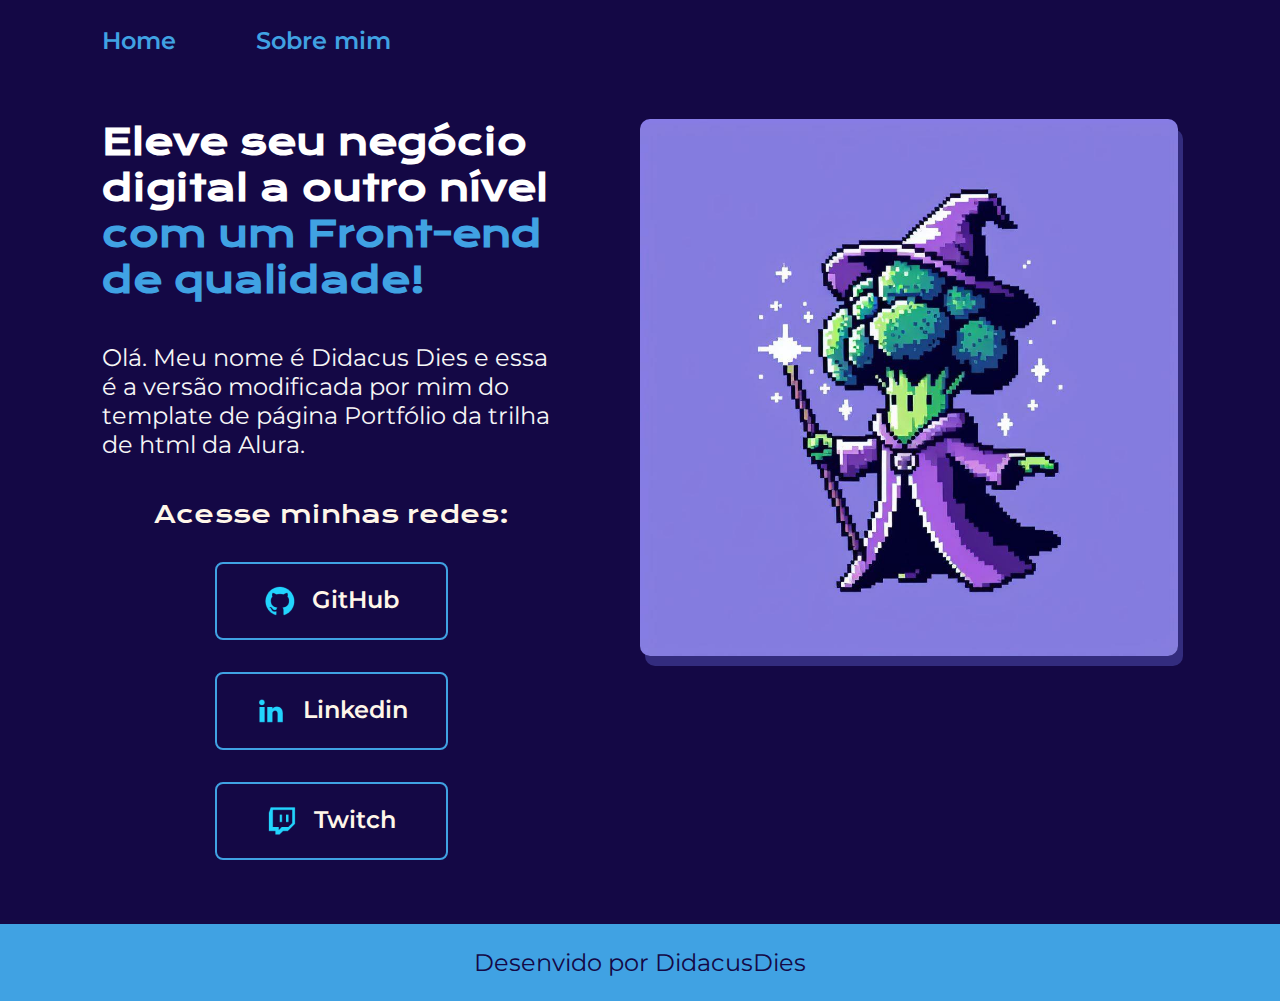
<file: index.html>
<!DOCTYPE html>
<html lang="pt-br">
<!--cabeça-->
    <head>
        <meta charset="UTF-8">
        <meta http-equiv="X-UA-Compatible" content="IE=edge">
        <meta name="viewport" content="width=device-width, initial-scale=1.0">
        <title>Portfólio</title>
        <link rel="stylesheet" type="text/css" href="estilosCss/style.css">
    </head>
<!--corpo-->
    <body>
        <header class="cabecalho">
            <nav class="menu">
                <a class="menu__link" href="index.html">Home</a>
                <a class="menu__link" href="about.html">Sobre mim</a>
            </nav>
        </header>
        <main class="conteudo">
            <section class="conteudo__apresentacao">
                <h1 class="conteudo__apresentacao__titulo" style="color:rgb(255, 255, 255);">Eleve seu negócio digital a outro nível
                    <strong class="enfaseTitulo">com um Front-end de qualidade!</strong></h1>
                <p class="conteudo__apresentacao__texto" style="color: #F6F6F6;">
                    Olá. Meu nome é Didacus Dies e essa é a versão modificada por mim do template de página 
                    Portfólio da trilha de html da Alura.
                </p>
                <div class="conteudo__apresentacao__link">
                    <h2 class="conteudo__apresentacao__link__subtitulo">Acesse minhas redes:</h2>
                    <a class="conteudo__apresentacao__botao" href="https://github.com/DiddacusVieira"><img src="imgs/githubLogo.png">GitHub</a>    
                    <a class="conteudo__apresentacao__botao" href="https://www.instagram.com/didacusdies/"><img src="imgs/linkedinLogo.png">Linkedin</a>
                    <a class="conteudo__apresentacao__botao" href="https://www.twitch.tv/diddacusdies"><img src="imgs/twitchLogo.png">Twitch</a>
                </div>
            </section>
            <img class="conteudo__img" src="imgs\perfil.jpeg"  alt="Foto de perfil Didacus">
        </main>
        <footer class="rodape">
            <p>Desenvido por DidacusDies</p>
        </footer>

        
    </body>
</html>
</file>
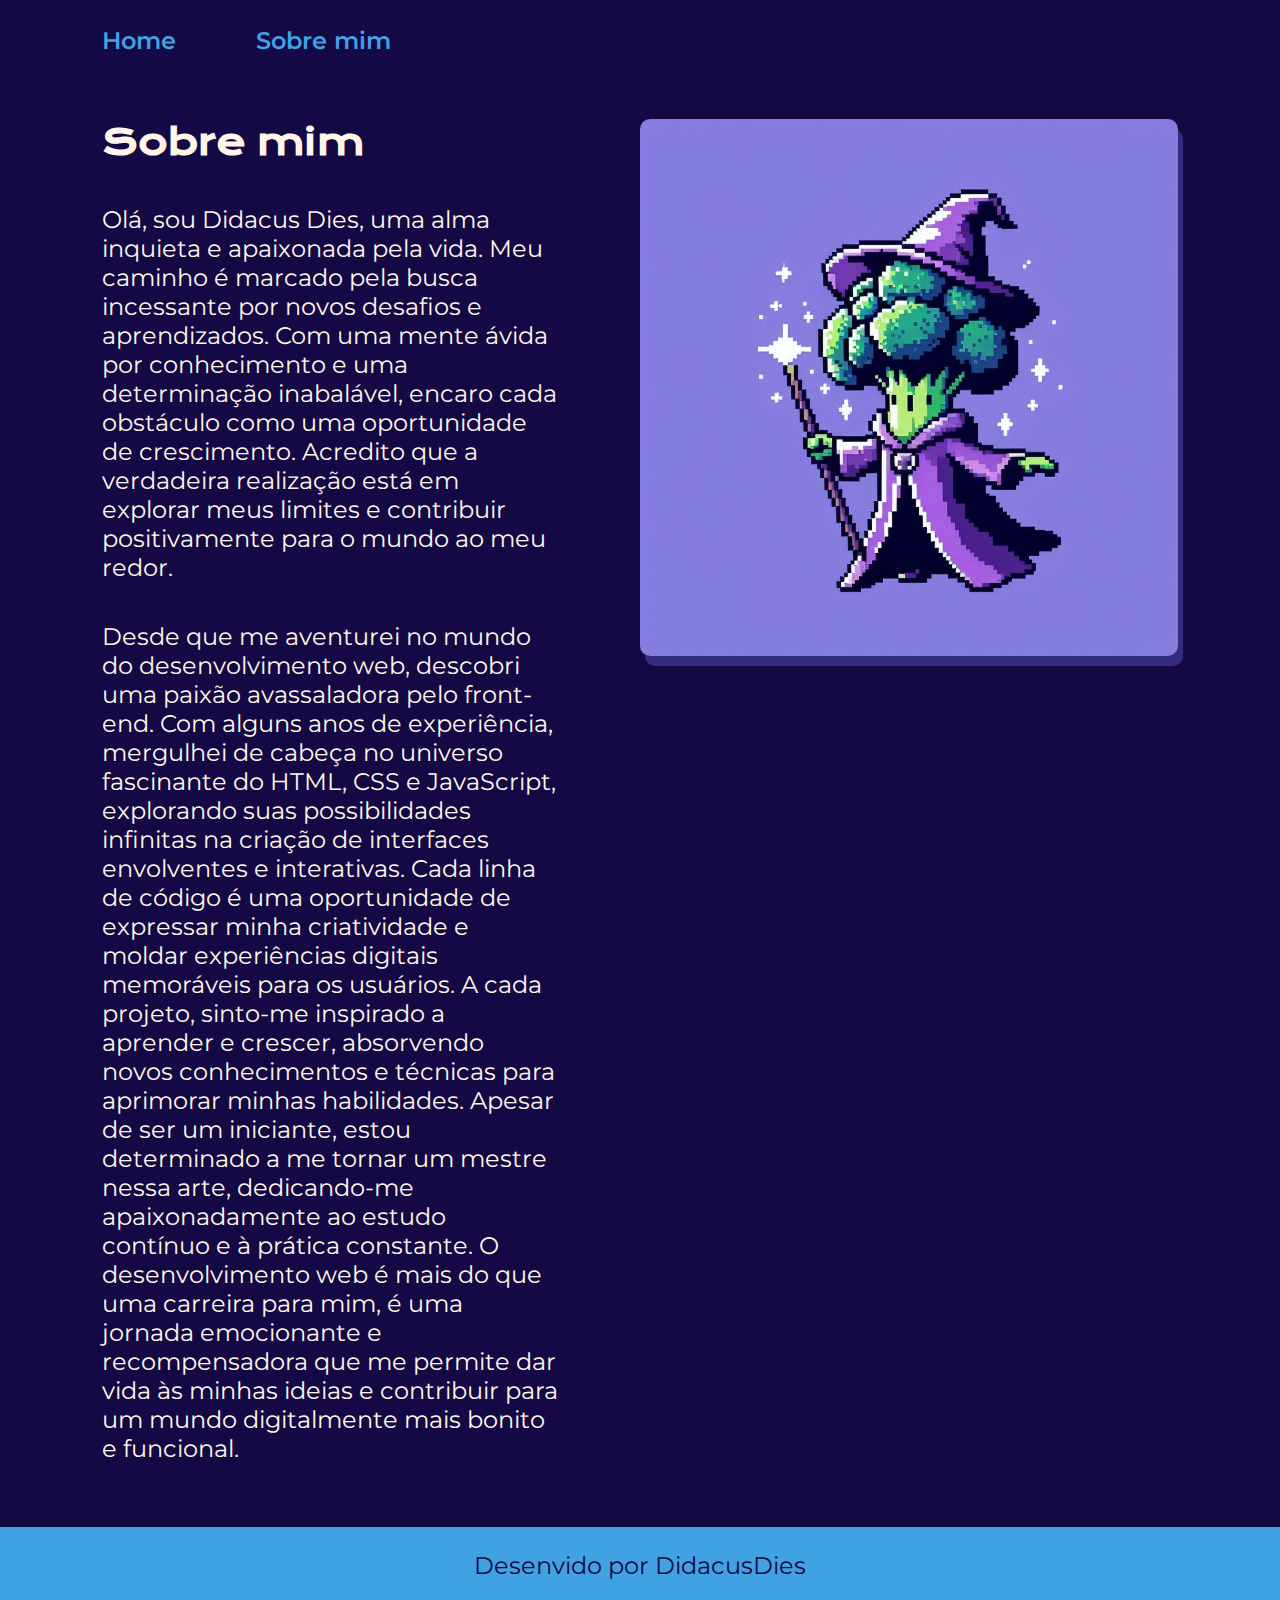
<file: about.html>
<!DOCTYPE html>
<html lang="pt-br">
<head>
    <meta charset="UTF-8">
    <meta name="viewport" content="width=device-width, initial-scale=1.0">
    <link rel="stylesheet" type="text/css" href="estilosCss/style.css">
    <title>Sobre mim</title>
</head>
<body>
    <header class="cabecalho">
        <nav class="menu">
            <a class="menu__link" href="index.html">Home</a>
            <a class="menu__link" href="about.html">Sobre mim</a>
        </nav>
    </header>
    <main class="conteudo">
        <section class="conteudo__apresentacao">
            <h1 class="conteudo__apresentacao__titulo">Sobre mim</h1>
            <p class="conteudo__apresentacao__texto">Olá, sou Didacus Dies, uma alma inquieta e apaixonada pela vida. Meu caminho é marcado pela busca incessante por novos desafios e aprendizados. Com uma mente ávida por conhecimento e uma determinação inabalável, encaro cada obstáculo como uma oportunidade de crescimento. Acredito que a verdadeira realização está em explorar meus limites e contribuir positivamente para o mundo ao meu redor.</p>
            <p class="conteudo__apresentacao__texto">Desde que me aventurei no mundo do desenvolvimento web, descobri uma paixão avassaladora pelo front-end. Com alguns anos de experiência, mergulhei de cabeça no universo fascinante do HTML, CSS e JavaScript, explorando suas possibilidades infinitas na criação de interfaces envolventes e interativas. Cada linha de código é uma oportunidade de expressar minha criatividade e moldar experiências digitais memoráveis para os usuários. A cada projeto, sinto-me inspirado a aprender e crescer, absorvendo novos conhecimentos e técnicas para aprimorar minhas habilidades. Apesar de ser um iniciante, estou determinado a me tornar um mestre nessa arte, dedicando-me apaixonadamente ao estudo contínuo e à prática constante. O desenvolvimento web é mais do que uma carreira para mim, é uma jornada emocionante e recompensadora que me permite dar vida às minhas ideias e contribuir para um mundo digitalmente mais bonito e funcional.</p>
        </section>
        <img class="conteudo__img" src="imgs\perfil.jpeg"  alt="Foto de perfil Didacus">
    </main>
    <footer class="rodape">
        <p>Desenvido por DidacusDies</p>
    </footer>
</body>
</html>
</file>
<file: estilosCss/style.css>
@import url('https://fonts.googleapis.com/css2?family=Krona+One&family=Montserrat:wght@400;600&display=swap');
:root{
    --cor-primaria: #140845;
    --cor-secundaria: #FFF6E9;
    --cor-terciaria: #40A2E3;
    --cor-hover: rgba(39, 39, 39, 1);
    --font-primaria: 'Montserrat', sans-serif;
    --font-secundaria: 'Krona One', sans-serif;
}

*{
    margin:0;
    padding:0;
    
}
body{
    color: var(--cor-secundaria);
    box-sizing: border-box;
    background-color: var(--cor-primaria);
    }
.conteudo{
    padding: 5% 8%;
    display: flex;
    gap: 5rem;
    justify-content: space-between;
    align-items: start;
}
.cabecalho{
    padding: 2% 0% 0% 8%;
}
.menu{
    display: flex;
    gap: 80px
}
.menu__link{
    color: var(--cor-terciaria);
    font-family: var(--font-primaria);
    font-weight: 600;
    text-decoration: none;
    font-size: 1.5rem;
}

.list_title{
    color: rgb(4, 53, 53);
    font-weight: bold;
}
li{
    margin-top: 20px;
}
.enfaseTitulo{
    color:var(--cor-terciaria);
}
.conteudo__apresentacao{
    width: 50%;
    display: flex;
    flex-direction: column;
    gap: 40px;
}
.conteudo__apresentacao__titulo{
    font-size: 2.25rem;
    font-family: var(--font-secundaria);
}
.conteudo__apresentacao__texto{
    font-size:1.5rem;
    font-family: var(--font-primaria);
}
.conteudo__apresentacao__link{
    display: flex;
    align-items: center;
    flex-direction: column;
    justify-content: space-between;
    gap: 32px;
}
.conteudo__apresentacao__link__subtitulo{
    font-family: var(--font-secundaria);
    font-weight: 400;
    font-size: 1.5rem;
}
.conteudo__apresentacao__botao{
    background-color: var(--cor-primaria);
    border:2px var(--cor-terciaria) solid ;
    width: 50%;
    display: flex;
    justify-content: center;
    gap: 16px;
    text-align: center;
    border-radius: 8px;
    font-size: 1.5rem;
    padding: 21px 0;
    font-weight: 600;
    text-decoration: none;
    color: var(--cor-secundaria);
    font-family: var(--font-primaria);
    
}
.conteudo__apresentacao__botao:hover{
    background-color: var(--cor-hover);
    transition: 0.4s;
}
.conteudo__img{
    width: 50%;
    border-radius: 10px;
    box-shadow: 5px 10px #332c7e;
}
.rodape{
    color: var(--cor-primaria);
    padding: 24px;
    font-size: 1.5rem;
    font-weight: 400;
    text-align: center;
    background-color: var(--cor-terciaria);
    font-family: var(--font-primaria);
}

@media (max-width:1000px) {
    .cabecalho{
        padding: 10%;
    }
    .menu{
        justify-content: center;
    }
    .conteudo{
        flex-direction: column-reverse;
        padding: 5% 5%;
    }
    .conteudo__apresentacao{
        width: 100%;
    }
    .conteudo__img{
        margin: auto;
    }
}
</file>
